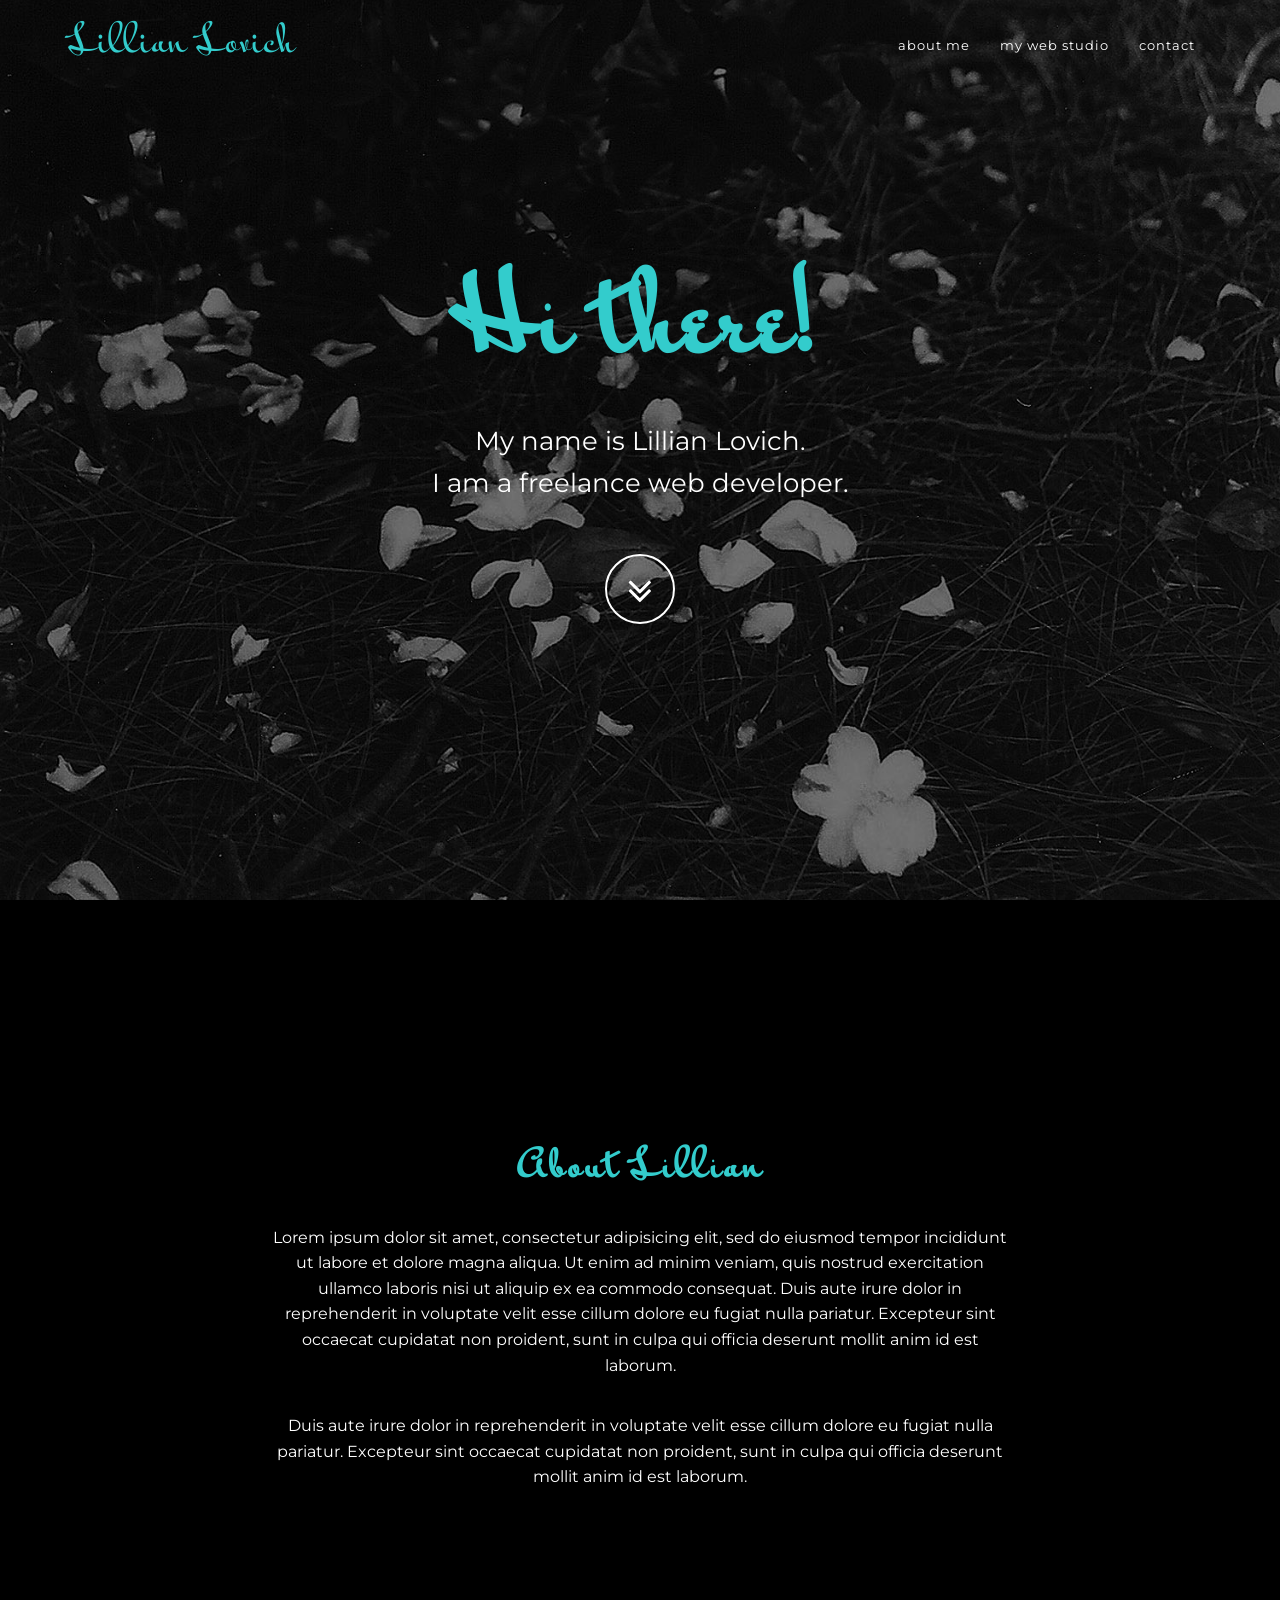
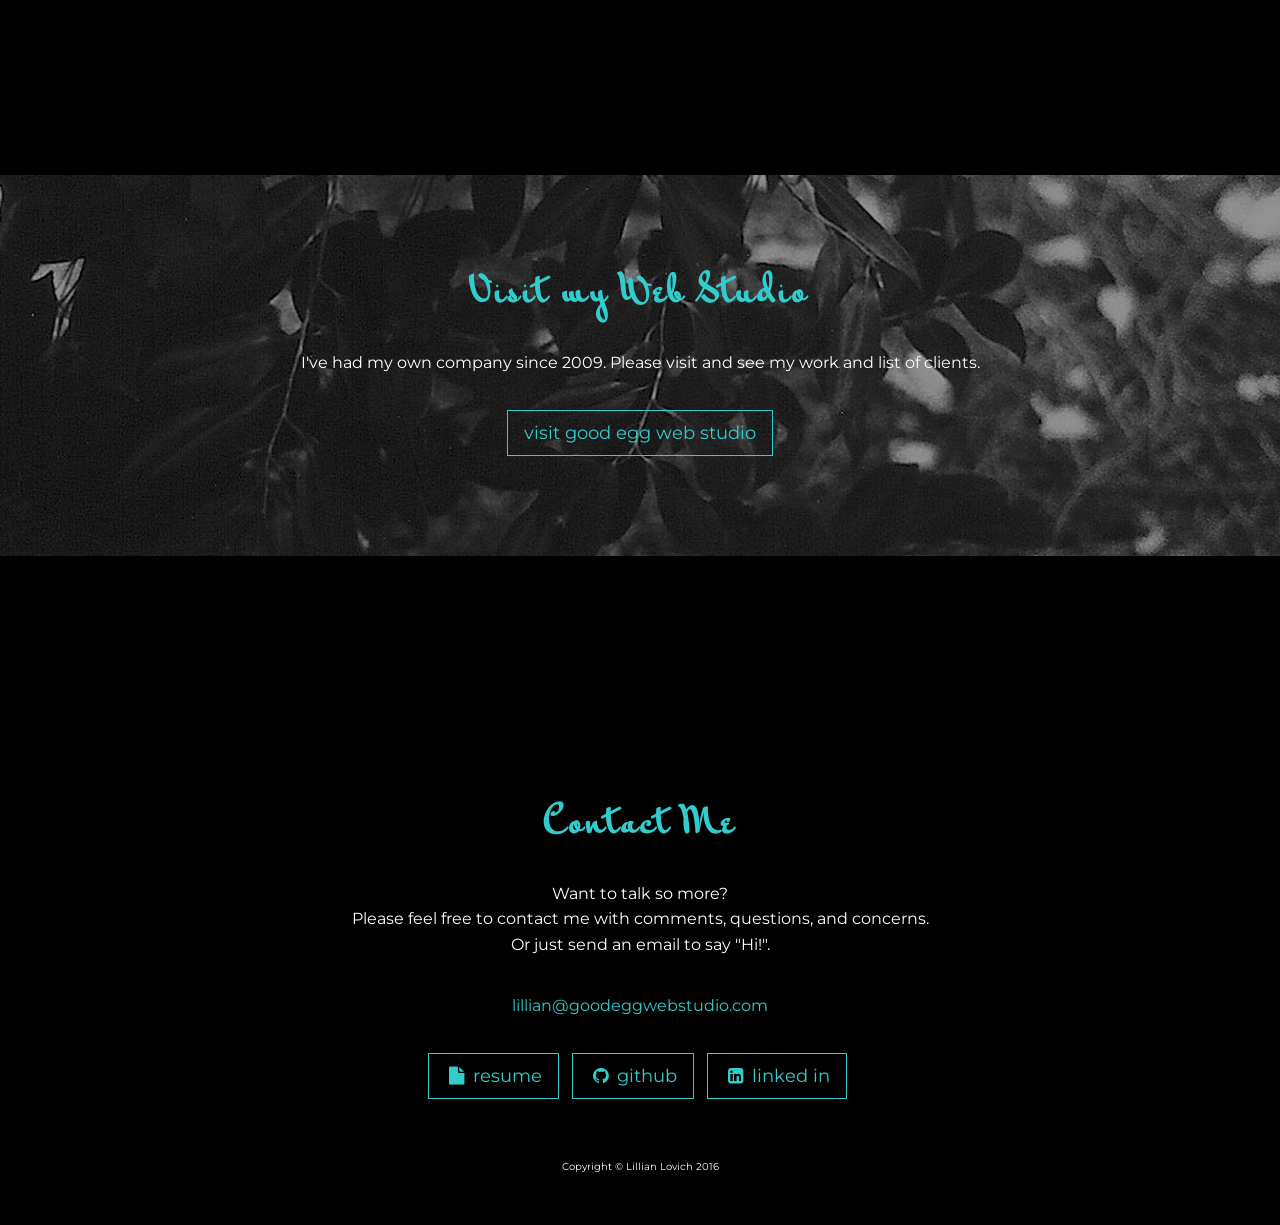
<file: index.html>
<!DOCTYPE html>
<html lang="en">

<head>

    <meta charset="utf-8">
    <meta http-equiv="X-UA-Compatible" content="IE=edge">
    <meta name="viewport" content="width=device-width, initial-scale=1">
    <meta name="description" content="">
    <meta name="author" content="">

    <title>Meet Lillian Lovich.</title>

    <!-- Bootstrap Core CSS -->
    <link href="css/bootstrap.min.css" rel="stylesheet">

    <!-- Custom CSS -->
    <link href="css/grayscale.css" rel="stylesheet">

    <!-- Custom Fonts -->
    <link href="font-awesome/css/font-awesome.min.css" rel="stylesheet" type="text/css">

    <link href='https://fonts.googleapis.com/css?family=Mr+Bedfort' rel='stylesheet' type='text/css'>

    <link href="http://fonts.googleapis.com/css?family=Montserrat:400,700" rel="stylesheet" type="text/css">

    <!-- HTML5 Shim and Respond.js IE8 support of HTML5 elements and media queries -->
    <!-- WARNING: Respond.js doesn't work if you view the page via file:// -->
    <!--[if lt IE 9]>
        <script src="https://oss.maxcdn.com/libs/html5shiv/3.7.0/html5shiv.js"></script>
        <script src="https://oss.maxcdn.com/libs/respond.js/1.4.2/respond.min.js"></script>
    <![endif]-->

</head>

<body id="page-top" data-spy="scroll" data-target=".navbar-fixed-top">

    <!-- Navigation -->
    <nav class="navbar navbar-custom navbar-fixed-top" role="navigation">
        <div class="container">
            <div class="navbar-header">
                <button type="button" class="navbar-toggle" data-toggle="collapse" data-target=".navbar-main-collapse">
                    <i class="fa fa-bars"></i>
                </button>
                <a class="navbar-brand page-scroll" href="#page-top">
                    <span class="light" style="font-family: 'Mr Bedfort', cursive; text-transform:capitalize; font-size:2em; color: #33cccc;">Lillian Lovich</span>
                </a>
            </div>

            <!-- Collect the nav links, forms, and other content for toggling -->
            <div class="collapse navbar-collapse navbar-right navbar-main-collapse">
                <ul class="nav navbar-nav">
                    <!-- Hidden li included to remove active class from about link when scrolled up past about section -->
                    <li class="hidden">
                        <a href="#page-top"></a>
                    </li>
                    <li>
                        <a class="page-scroll" href="#about">About Me</a>
                    </li>
                    <li>
                        <a class="page-scroll" href="#download">My Web Studio</a>
                    </li>
                    <li>
                        <a class="page-scroll" href="#contact">Contact</a>
                    </li>
                </ul>
            </div>
            <!-- /.navbar-collapse -->
        </div>
        <!-- /.container -->
    </nav>

    <!-- Intro Header -->
    <header class="intro">
        <div class="intro-body">
            <div class="container">
                <div class="row">
                    <div class="col-md-8 col-md-offset-2">
                        <h1 class="brand-heading">Hi there!</h1>
                        <p class="intro-text">My name is Lillian Lovich.<br>I am a freelance web developer.</p>
                        <a href="#about" class="btn btn-circle page-scroll">
                            <i class="fa fa-angle-double-down animated"></i>
                        </a>
                    </div>
                </div>
            </div>
        </div>
    </header>

    <!-- About Section -->
    <section id="about" class="container content-section text-center">
        <div class="row">
            <div class="col-lg-8 col-lg-offset-2">
                <h1>About Lillian</h1>
                <p>Lorem ipsum dolor sit amet, consectetur adipisicing elit, sed do eiusmod
                tempor incididunt ut labore et dolore magna aliqua. Ut enim ad minim veniam,
                quis nostrud exercitation ullamco laboris nisi ut aliquip ex ea commodo
                consequat. Duis aute irure dolor in reprehenderit in voluptate velit esse
                cillum dolore eu fugiat nulla pariatur. Excepteur sint occaecat cupidatat non
                proident, sunt in culpa qui officia deserunt mollit anim id est laborum.</p>
                <p>Duis aute irure dolor in reprehenderit in voluptate velit esse
                cillum dolore eu fugiat nulla pariatur. Excepteur sint occaecat cupidatat non
                proident, sunt in culpa qui officia deserunt mollit anim id est laborum.</p>
                <!--
                <p>Hello &amp; Bonjour! I have been working in web development for almost 15 years. My start in web programming was fun while studying Logic and Computation in Graduate school at Carnegie Mellon University.
                </p>
                <p>DESIGN/INTERFACE/DONT MAKE ME THINK/PHOTOGRAPHY Given my need/complusion to organize and put things at right angles, I also have a deep interest and some expertise in interface design. </p>
                <p>NEW ORLEANS/PARIS/BIKE/BAKING Lorem ipsum dolor sit amet, consectetur adipisicing elit, sed do eiusmod tempor incididunt. Excepteur sint occaecat cupidatat non proident.</p>
                -->
            </div>
        </div>
    </section>

    <!-- Download Section -->
    <section id="download" class="content-section text-center">
        <div class="download-section">
            <div class="container">
                <div class="col-lg-8 col-lg-offset-2">
                    <h1>Visit my Web Studio</h1>
                    <p>I've had my own company since 2009. Please visit and see my work and list of clients.</p>
                    <a href="http://www.goodeggwebstudio.com" class="btn btn-default btn-lg">Visit Good Egg Web Studio</a>
                </div>
            </div>
        </div>
    </section>

    <!-- Contact Section -->
    <section id="contact" class="container content-section text-center">
        <div class="row">
            <div class="col-lg-8 col-lg-offset-2">
                <h1>Contact Me</h1>
                <p>Want to talk so more?<br/>Please feel free to contact me with comments, questions, and concerns.<br> Or just send an email to say "Hi!".</p>
                <p><a href="mailto:lillian@goodeggwebstudio.com">lillian@goodeggwebstudio.com</a>
                </p>
                <ul class="list-inline banner-social-buttons">
                    <li>
                        <a href="" class="btn btn-default btn-lg"><i class="fa fa-file fa-fw"></i> <span class="network-name">Resume</span></a>
                    </li>
                    <li>
                        <a href="https://github.com/llovich" class="btn btn-default btn-lg"><i class="fa fa-github fa-fw"></i> <span class="network-name">Github</span></a>
                    </li>
                    <li>
                        <a href="https://www.linkedin.com/in/lillian-lovich-8615809" class="btn btn-default btn-lg"><i class="fa fa-linkedin-square fa-fw"></i> <span class="network-name">Linked In</span></a>
                    </li>
                </ul>
            </div>
        </div>
    </section>

    <!-- Map Section -->
    <!--
    <div id="map"></div>
    -->

    <!-- Footer -->
    <footer>
        <div class="container text-center">
            <p style="font-size:10px;">Copyright &copy; Lillian Lovich 2016</p>
        </div>
    </footer>

    <!-- jQuery -->
    <script src="js/jquery.js"></script>

    <!-- Bootstrap Core JavaScript -->
    <script src="js/bootstrap.min.js"></script>

    <!-- Plugin JavaScript -->
    <script src="js/jquery.easing.min.js"></script>

    <!-- Google Maps API Key - Use your own API key to enable the map feature. More information on the Google Maps API can be found at https://developers.google.com/maps/ -->
    <!--
    <script type="text/javascript" src="https://maps.googleapis.com/maps/api/js?key=AIzaSyCRngKslUGJTlibkQ3FkfTxj3Xss1UlZDA&sensor=false"></script>
    -->

    <!-- Custom Theme JavaScript -->
    <script src="js/grayscale.js"></script>

</body>

</html>
</file>
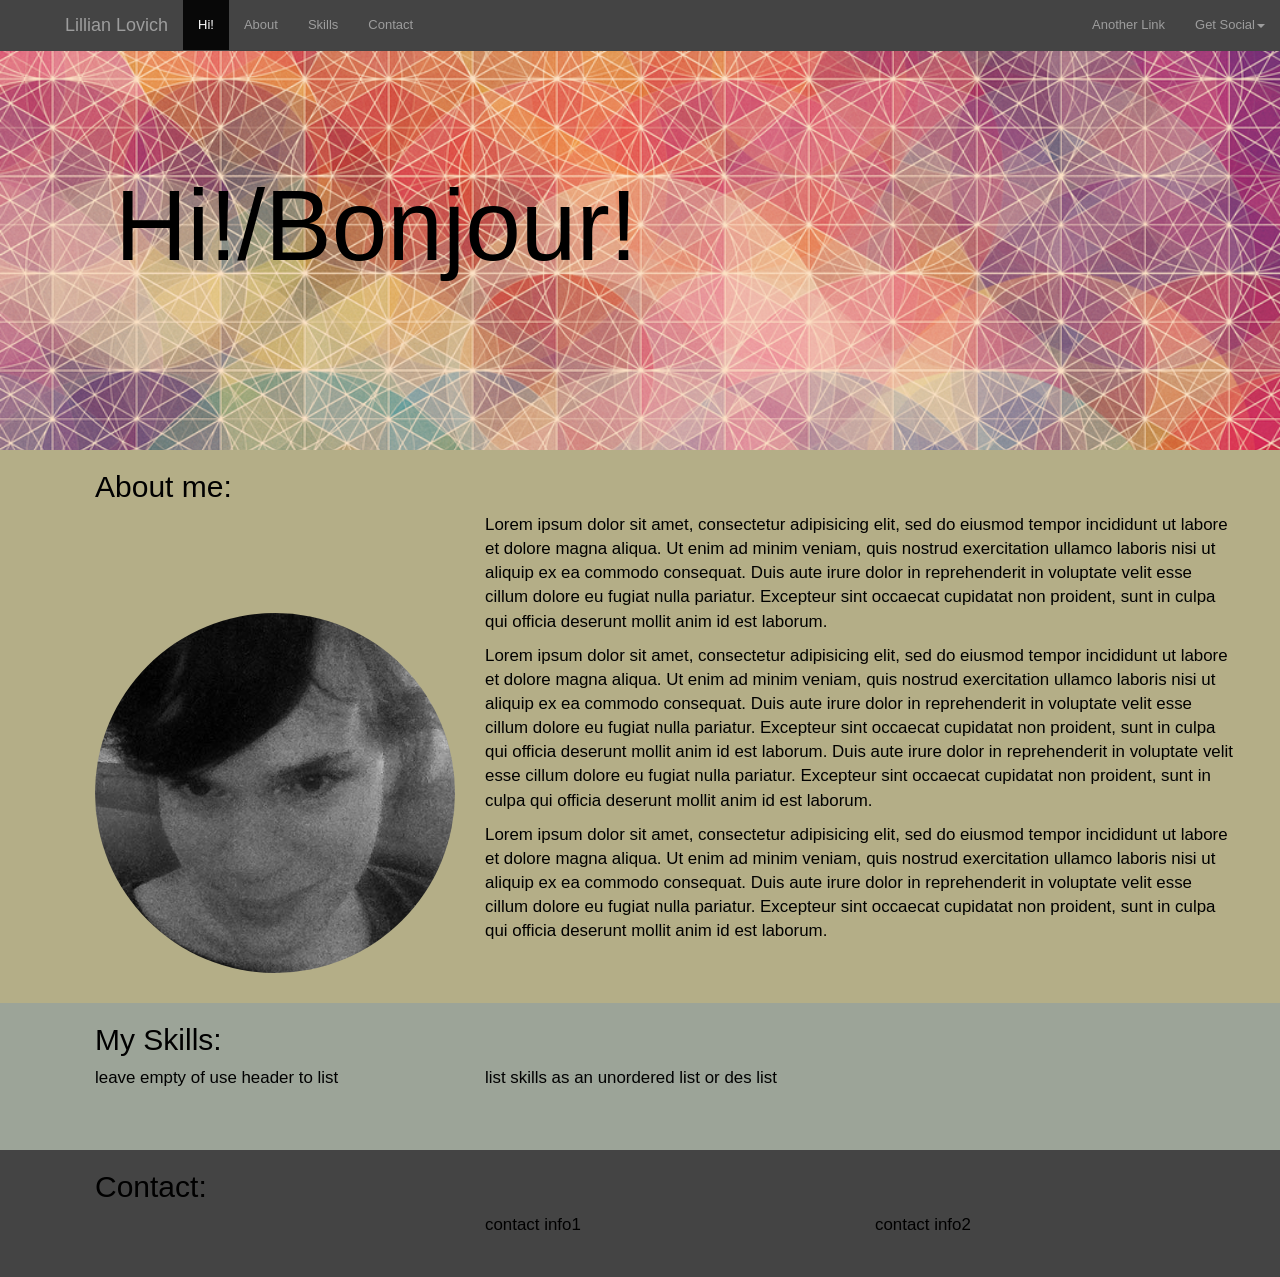
<file: first_draft/index.html>
<!DOCTYPE html>
<html>
<head>
  <title>Hi. Meet Lillian</title>
  <link rel="stylesheet" type="text/css" href="https://maxcdn.bootstrapcdn.com/bootstrap/3.3.6/css/bootstrap.min.css">
  <!-- custom google font here / bf custom css bc that css calls it -->
 <!-- <link href='https://fonts.googleapis.com/css?family=Molengo' rel='stylesheet' type='text/css'> -->
  <!-- put custom css goes after  -->
  <link rel="stylesheet" type="text/css" href="style.css">

  <!-- put jquery bf bootstrap bc booststrap needs jquery to work-->
  <script type="text/javascript" src="https://code.jquery.com/jquery-1.12.0.min.js"></script>
  <script type="text/javascript" src="https://maxcdn.bootstrapcdn.com/bootstrap/3.3.6/js/bootstrap.min.js"></script>
</head>



<body>

<nav class="navbar navbar-inverse navbar-fixed-top">
<!-- leave this stuff alone -->
  <div class="container-fluid">
    <!-- Brand and toggle get grouped for better mobile display -->
    <div class="navbar-header">
      <button type="button" class="navbar-toggle collapsed" data-toggle="collapse" data-target="#bs-example-navbar-collapse-1" aria-expanded="false">
        <span class="sr-only">Toggle navigation</span>
        <span class="icon-bar"></span>
        <span class="icon-bar"></span>
        <span class="icon-bar"></span>
      </button>
      <!-- gives title to page w ref link -->
      <a class="navbar-brand" href="#">Lillian Lovich</a>
    </div>

    <!-- Collect the nav links, forms, and other content for toggling -->
    <div class="collapse navbar-collapse" id="bs-example-navbar-collapse-1">
      <ul class="nav navbar-nav">
      <!-- class sr-only is selected-->
        <li class="active"><a href="#">Hi!<span class="sr-only">(current)</span></a></li>
         <li><a href="#">About</a></li>
         <li><a href="#">Skills</a></li>
         <li><a href="#">Contact</a></li>
      </ul>
      <ul class="nav navbar-nav navbar-right">
        <li><a href="#">Another Link</a></li>
        <li class="dropdown">
          <a href="#" class="dropdown-toggle" data-toggle="dropdown" role="button" aria-haspopup="true" aria-expanded="false">Get Social<span class="caret"></span></a>
          <ul class="dropdown-menu">
            <li><a href="#">Linked In</a></li>
            <li><a href="#">GitHub</a></li>
            <li><a href="#">Instagram</a></li>
            <li role="separator" class="divider"></li>
            <li><a href="#">Separated link</a></li>
          </ul>
        </li>
      </ul>
    </div><!-- /.navbar-collapse -->
  </div><!-- /.container-fluid -->
</nav>

<header class="jumbotron">
  <div class="container-fluid">
     <h1>Hi!/Bonjour!</h1>
  </div>
</header>

<section id="intro" class="green_box">
  <div class="container">
    <div class="row">
      <div class="col-sm-12">
        <h2>About me:</h2>
      </div>
    </div>
    <div class="row">
      <div class="col-sm-4" style="padding-top:100px;">
        <img src="bw-bangs-portrait450w.jpg" alt="photo of lillian" class="img-responsive img-circle">
      </div>
      <div class="col-sm-8">
        <p>Lorem ipsum dolor sit amet, consectetur adipisicing elit, sed do eiusmod
        tempor incididunt ut labore et dolore magna aliqua. Ut enim ad minim veniam,
        quis nostrud exercitation ullamco laboris nisi ut aliquip ex ea commodo
        consequat. Duis aute irure dolor in reprehenderit in voluptate velit esse
        cillum dolore eu fugiat nulla pariatur. Excepteur sint occaecat cupidatat non
        proident, sunt in culpa qui officia deserunt mollit anim id est laborum.</p>
        <p>Lorem ipsum dolor sit amet, consectetur adipisicing elit, sed do eiusmod
        tempor incididunt ut labore et dolore magna aliqua. Ut enim ad minim veniam,
        quis nostrud exercitation ullamco laboris nisi ut aliquip ex ea commodo
        consequat. Duis aute irure dolor in reprehenderit in voluptate velit esse
        cillum dolore eu fugiat nulla pariatur. Excepteur sint occaecat cupidatat non
        proident, sunt in culpa qui officia deserunt mollit anim id est laborum. Duis aute irure dolor in reprehenderit in voluptate velit esse
        cillum dolore eu fugiat nulla pariatur. Excepteur sint occaecat cupidatat non
        proident, sunt in culpa qui officia deserunt mollit anim id est laborum.</p>
        <p>Lorem ipsum dolor sit amet, consectetur adipisicing elit, sed do eiusmod
        tempor incididunt ut labore et dolore magna aliqua. Ut enim ad minim veniam,
        quis nostrud exercitation ullamco laboris nisi ut aliquip ex ea commodo
        consequat. Duis aute irure dolor in reprehenderit in voluptate velit esse
        cillum dolore eu fugiat nulla pariatur. Excepteur sint occaecat cupidatat non
        proident, sunt in culpa qui officia deserunt mollit anim id est laborum.</p>
      </div>
    </div>
  </div>
</section>

<section id="skills" class="blue-ish_box">
  <div class="container">
    <div class="row">
      <div class="col-sm-12">
        <h2>My Skills:</h2>
      </div>
    </div>
    <div class="row">
      <div class="col-sm-4">
        <p>leave empty of use header to list</p>
      </div>
     <div class="col-sm-8">
       <p>list skills as an unordered list or des list</p>
     </div>
    </div>
  </div>
</section>

<section id="contact" class="gray_box">
  <div class="container">
    <div class="row">
      <div class="col-sm-12">
        <h2>Contact:</h2>
      </div>
    </div>
    <div class="row">
      <div class="col-sm-4">
      </div>
      <div class="col-sm-4">
        <p>contact info1</p>
      </div>
      <div class="col-sm-4">
          <p>contact info2</p>
      </div>
    </div>
  </div>
</section>



</body>




</html>
</file>
<file: first_draft/style.css>
body {
  font-family: Helvetica Neue, Helvetica, Arial, sans-serif;
  /*font-family: 'Molengo', sans-serif;*/
  font-size:13px;
}

p {
  font-size:1.3em;
}

h1, h2 {
  font-family: Helvetica Neue, Helvetica, Arial, sans-serif;
  /*font-family: 'Molengo', sans-serif;*/
}

.navbar {
  background-color:#444444;
  margin-bottom:0;
  padding-left:50px;
  border-color: #444444;
  border-radius: 0;
}

.navbar a{
  color:#000000;
}

.jumbotron {
  /* use background color in case pic doesnt load */
  background-color: #323232;
  background-image: url(pinkgeobkgd.png);
  background-size: cover;
  background-position:center center;
  background-repeat: no-repeat;
  color:#000000;
  padding-top:150px;
  padding-bottom:160px;
  padding-left: 50px;
  margin-bottom:0;
}

.jumbotron h1 {
 font-family: Helvetica Neue, Helvetica, Arial, sans-serif;
 font-size:100px;
 padding-left: 50px;
}


.green_box {
  background-color: #B4AE87;
  /*height:750px;*/
  padding-left: 50px;
  padding-bottom:30px;
  color:#000000;
}

.blue-ish_box{
  background-color: #9CA498;
  /*height:250px;*/
  padding-left: 50px;
  padding-bottom:50px;
  color:#000000;
}

.gray_box {
  background-color:#444444;
  /*height:100px;*/
  padding-left: 50px;
  padding-bottom:30px;
  color:#000000;
}

.footer_color{
   background-color:#444444;
}

    Status API Training Shop Blog About Pricing

    © 2016 GitHub, Inc. Terms Privacy Security Contact Help
</file>
<file: css/grayscale.css>
/*!
 * Start Bootstrap - Grayscale Bootstrap Theme (http://startbootstrap.com)
 * Code licensed under the Apache License v2.0.
 * For details, see http://www.apache.org/licenses/LICENSE-2.0.
 */

body {
    width: 100%;
    height: 100%;
    font-family: Montserrat,"Helvetica Neue",Helvetica,Arial,sans-serif;
    /*font-family: Lora,"Helvetica Neue",Helvetica,Arial,sans-serif;*/
    color: #fff;
    background-color: #000;
    font-size: 13px;
}

html {
    width: 100%;
    height: 100%;
}

h1,
h2,
h3,
h4,
h5,
h6 {
    margin: 0 0 35px;
    /*text-transform: uppercase;*/
    font-family: 'Mr Bedfort', cursive;
    /*font-family: Montserrat,"Helvetica Neue",Helvetica,Arial,sans-serif;*/
    font-weight: 700;
    letter-spacing: 3px;
    color: #33cccc;
}

p {
    margin: 0 0 25px;
    font-size: 14px;
    line-height: 1.5;
}

@media(min-width:768px) {
    p {
        margin: 0 0 35px;
        font-size: 16px;
        line-height: 1.6;
    }
}

a {
    color: #33cccc;
    -webkit-transition: all .2s ease-in-out;
    -moz-transition: all .2s ease-in-out;
    transition: all .2s ease-in-out;
}

a:hover,
a:focus {
    text-decoration: none;
    color: #4d4d4d;
}

.light {
    font-weight: 400;
}

.navbar-custom {
    margin-bottom: 0;
    border-bottom: 1px solid rgba(255,255,255,.3);
    text-transform: lowercase;
    font-family: Montserrat,"Helvetica Neue",Helvetica,Arial,sans-serif;
    background-color: #000;
}

.navbar-custom .navbar-brand {
    font-weight: 700;
}

.navbar-custom .navbar-brand:focus {
    outline: 0;
}

.navbar-custom .navbar-brand .navbar-toggle {
    padding: 4px 6px;
    font-size: 16px;
    color: #fff;
}

.navbar-custom .navbar-brand .navbar-toggle:focus,
.navbar-custom .navbar-brand .navbar-toggle:active {
    outline: 0;
}

.navbar-custom a {
    color: #fff;
}

.navbar-custom .nav li a {
    -webkit-transition: background .3s ease-in-out;
    -moz-transition: background .3s ease-in-out;
    transition: background .3s ease-in-out;
}

.navbar-custom .nav li a:hover {
    outline: 0;
    color: rgba(255,255,255,.8);
    background-color: transparent;
}

.navbar-custom .nav li a:focus,
.navbar-custom .nav li a:active {
    outline: 0;
    background-color: transparent;
}

.navbar-custom .nav li.active {
    outline: 0;
}

.navbar-custom .nav li.active a {
    background-color: rgba(255,255,255,.3);
}

.navbar-custom .nav li.active a:hover {
    color: #fff;
}

@media(min-width:768px) {
    .navbar-custom {
        padding: 20px 0;
        border-bottom: 0;
        letter-spacing: 1px;
        background: 0 0;
        -webkit-transition: background .5s ease-in-out,padding .5s ease-in-out;
        -moz-transition: background .5s ease-in-out,padding .5s ease-in-out;
        transition: background .5s ease-in-out,padding .5s ease-in-out;
    }

    .navbar-custom.top-nav-collapse {
        padding: 0;
        border-bottom: 1px solid rgba(255,255,255,.3);
        background: #000;
    }
}

.intro {
    display: table;
    width: 100%;
    height: auto;
    padding: 100px 0;
    text-align: center;
    color: #fff;
    background: url(../img/cam-cover-dark2.jpg) no-repeat bottom center scroll;
    background-color: #000;
    -webkit-background-size: cover;
    -moz-background-size: cover;
    background-size: cover;
    -o-background-size: cover;
}

.intro .intro-body {
    display: table-cell;
    vertical-align: middle;
}

.intro .intro-body .brand-heading {
    font-size: 40px;
}

.intro .intro-body .intro-text {
    font-size: 12px;
}

@media(min-width:768px) {
    .intro {
        height: 100%;
        padding: 0;
    }

    .intro .intro-body .brand-heading {
        font-size: 100px;
    }

    .intro .intro-body .intro-text {
        font-size: 26px;
    }
}

.btn-circle {
    width: 70px;
    height: 70px;
    margin-top: 15px;
    padding: 7px 16px;
    border: 2px solid #fff;
    border-radius: 100%!important;
    font-size: 40px;
    color: #fff;
    background: 0 0;
    -webkit-transition: background .3s ease-in-out;
    -moz-transition: background .3s ease-in-out;
    transition: background .3s ease-in-out;
}

.btn-circle:hover,
.btn-circle:focus {
    outline: 0;
    color: #fff;
    background: rgba(255,255,255,.1);
}

.btn-circle i.animated {
    -webkit-transition-property: -webkit-transform;
    -webkit-transition-duration: 1s;
    -moz-transition-property: -moz-transform;
    -moz-transition-duration: 1s;
}

.btn-circle:hover i.animated {
    -webkit-animation-name: pulse;
    -moz-animation-name: pulse;
    -webkit-animation-duration: 1.5s;
    -moz-animation-duration: 1.5s;
    -webkit-animation-iteration-count: infinite;
    -moz-animation-iteration-count: infinite;
    -webkit-animation-timing-function: linear;
    -moz-animation-timing-function: linear;
}

@-webkit-keyframes pulse {
    0% {
        -webkit-transform: scale(1);
        transform: scale(1);
    }

    50% {
        -webkit-transform: scale(1.2);
        transform: scale(1.2);
    }

    100% {
        -webkit-transform: scale(1);
        transform: scale(1);
    }
}

@-moz-keyframes pulse {
    0% {
        -moz-transform: scale(1);
        transform: scale(1);
    }

    50% {
        -moz-transform: scale(1.2);
        transform: scale(1.2);
    }

    100% {
        -moz-transform: scale(1);
        transform: scale(1);
    }
}

.content-section {
    padding-top: 100px;
}

.download-section {
    width: 100%;
    padding: 50px 0;
    color: #fff;
    background: url(../img/pan3.jpg) no-repeat center center scroll;
    background-color: #000;
    -webkit-background-size: cover;
    -moz-background-size: cover;
    background-size: cover;
    -o-background-size: cover;
}

#map {
    width: 100%;
    height: 200px;
    margin-top: 100px;
}

@media(min-width:767px) {
    .content-section {
        padding-top: 250px;
    }

    .download-section {
        padding: 100px 0;
    }

    #map {
        height: 400px;
        margin-top: 250px;
    }
}

.btn {
    border-radius: 0;
    text-transform: lowercase;
    font-family: Montserrat,"Helvetica Neue",Helvetica,Arial,sans-serif;
    font-weight: 400;
    -webkit-transition: all .3s ease-in-out;
    -moz-transition: all .3s ease-in-out;
    transition: all .3s ease-in-out;
}

.btn-default {
    border: 1px solid #33cccc;
    color: #33cccc;
    background-color: transparent;
}

.btn-default:hover,
.btn-default:focus {
    border: 1px solid #33cccc;
    outline: 0;
    color: #000;
    background-color: #33cccc;
}

ul.banner-social-buttons {
    margin-top: 0;
}

@media(max-width:1199px) {
    ul.banner-social-buttons {
        margin-top: 15px;
    }
}

@media(max-width:767px) {
    ul.banner-social-buttons li {
        display: block;
        margin-bottom: 20px;
        padding: 0;
    }

    ul.banner-social-buttons li:last-child {
        margin-bottom: 0;
    }
}

footer {
    padding: 50px 0;
}

footer p {
    margin: 0;
}

::-moz-selection {
    text-shadow: none;
    background: #fcfcfc;
    background: rgba(255,255,255,.2);
}

::selection {
    text-shadow: none;
    background: #fcfcfc;
    background: rgba(255,255,255,.2);
}

img::selection {
    background: 0 0;
}

img::-moz-selection {
    background: 0 0;
}

body {
    webkit-tap-highlight-color: rgba(255,255,255,.2);
}
</file>
